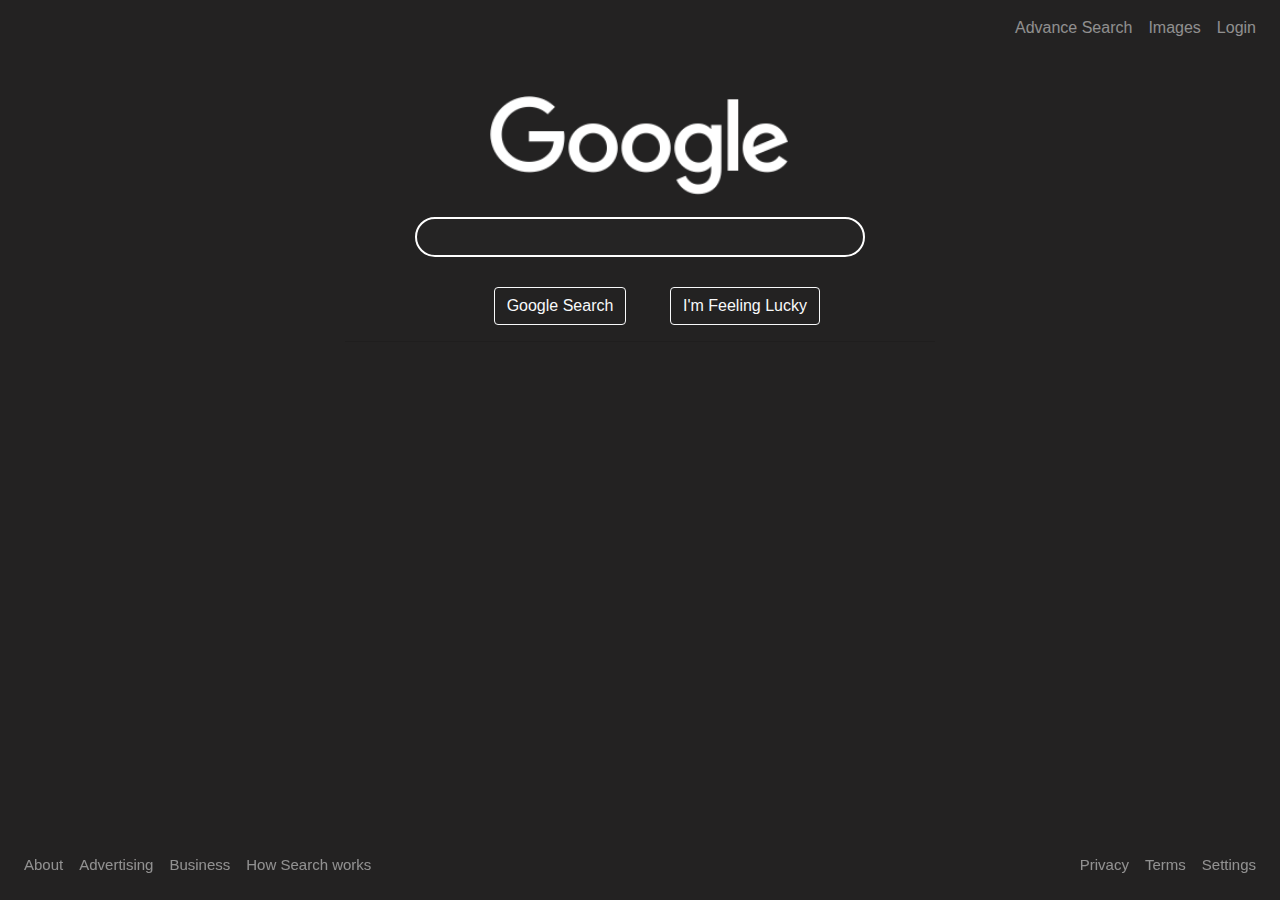
<file: index.html>
<!DOCTYPE html>
<html lang="en">
<head>
    <meta charset="UTF-8">
    <meta http-equiv="X-UA-Compatible" content="IE=edge">
    <meta name="viewport" content="width=device-width, initial-scale=1.0">
    <title>Google</title>
    <link rel="stylesheet" href="index.css">
    <link rel="stylesheet" href="https://cdn.jsdelivr.net/npm/bootstrap@4.0.0/dist/css/bootstrap.min.css"
      integrity="sha384-Gn5384xqQ1aoWXA+058RXPxPg6fy4IWvTNh0E263XmFcJlSAwiGgFAW/dAiS6JXm"
      crossorigin="anonymous"/>
    <script src="https://code.jquery.com/jquery-3.2.1.slim.min.js"
      integrity="sha384-KJ3o2DKtIkvYIK3UENzmM7KCkRr/rE9/Qpg6aAZGJwFDMVNA/GpGFF93hXpG5KkN"
      crossorigin="anonymous"></script>
    <script src="https://cdn.jsdelivr.net/npm/popper.js@1.12.9/dist/umd/popper.min.js"
      integrity="sha384-ApNbgh9B+Y1QKtv3Rn7W3mgPxhU9K/ScQsAP7hUibX39j7fakFPskvXusvfa0b4Q"
      crossorigin="anonymous"></script>
    <script src="https://cdn.jsdelivr.net/npm/bootstrap@4.0.0/dist/js/bootstrap.min.js"
      integrity="sha384-JZR6Spejh4U02d8jOt6vLEHfe/JQGiRRSQQxSfFWpi1MquVdAyjUar5+76PVCmYl"
      crossorigin="anonymous"></script>
</head>
<body style="background-color: rgb(35, 34, 34);">
    <div>
                  <nav class="navbar navbar-expand-sm navbar-dark shadow-10-strong">
                    <ul class="navbar-nav ml-auto">
                        <li class="nav-item">
                          <a class="nav-link"  href="advance.html">
                            Advance Search
                          </a>
                      </li>                  
                      <li class="nav-item">
                        <a class="nav-link"  href="image.html">
                         Images
                        </a>
                    </li>
                        <li class="nav-item">
                          <form id="logout" method="POST">
                            <input type ="hidden">
                        </form>
                          <a class="nav-link" href="#">
                            Login
                          </a>
                      </li>
                    </ul>
                </nav>

                <div class="main">
                  <a href="index.html"><img src="googlelogo_light_color_272x92dp.png" alt="" width="300"></a><br>
                    <form action="https://www.google.com/search">
                   
                      <input type="text" name="q"><br>
                    </form>
                      <div class="container">
                        <div class="row">
                          <div class="col">
                            <form action="https://www.google.com/search"><a href="https://www.google.com/doodles">
                      <button type="button" class="btn button2 btn-outline-light">Google Search</button></a>
                    </form></div>
                      <div class="col">
                  <form action="https://www.google.com/doodles"><a href="https://www.google.com/doodles">
                    <button type="button" class="btn button1 btn-outline-light">I'm Feeling Lucky</button></a>
                  </form></div>
                </div>
<hr>
                <!-- Image and text -->
                <nav class="navbar fixed-bottom" >
                  <hr>
                  <nav style="font-size: 15px;" class="navbar shadow-10-strong fixed-bottom navbar-expand-sm justify-content-between navbar-dark">
                    <div class="collapse navbar-collapse" id="navbarText">
                      <ul class="navbar-nav mr-auto">
                        <li class="nav-item ">
                          <a class="nav-link" href="#">About <span class="sr-only">(current)</span></a>
                        </li>
                        <li class="nav-item">
                          <a class="nav-link" href="#">Advertising</a>
                        </li>
                        <li class="nav-item">
                          <a class="nav-link" href="#">Business</a>
                        </li>
                        <li class="nav-item">
                          <a class="nav-link" href="#">How Search works</a>
                        </li>
                      </ul>
                      <span class="navbar-text">
                        <ul class="navbar-nav mr-auto">
                          <li class="nav-item ">
                            <a class="nav-link" href="#">Privacy </a>
                          </li>
                          <li class="nav-item">
                            <a class="nav-link" href="#">Terms</a>
                          </li>
                          <li class="nav-item">
                            <a class="nav-link" href="#">Settings</a>
                          </li>
                        </ul>
                      </span>
                    </div>
                  </nav>
              </div>
            </div>
          </div>
</body>
</html>
</file>
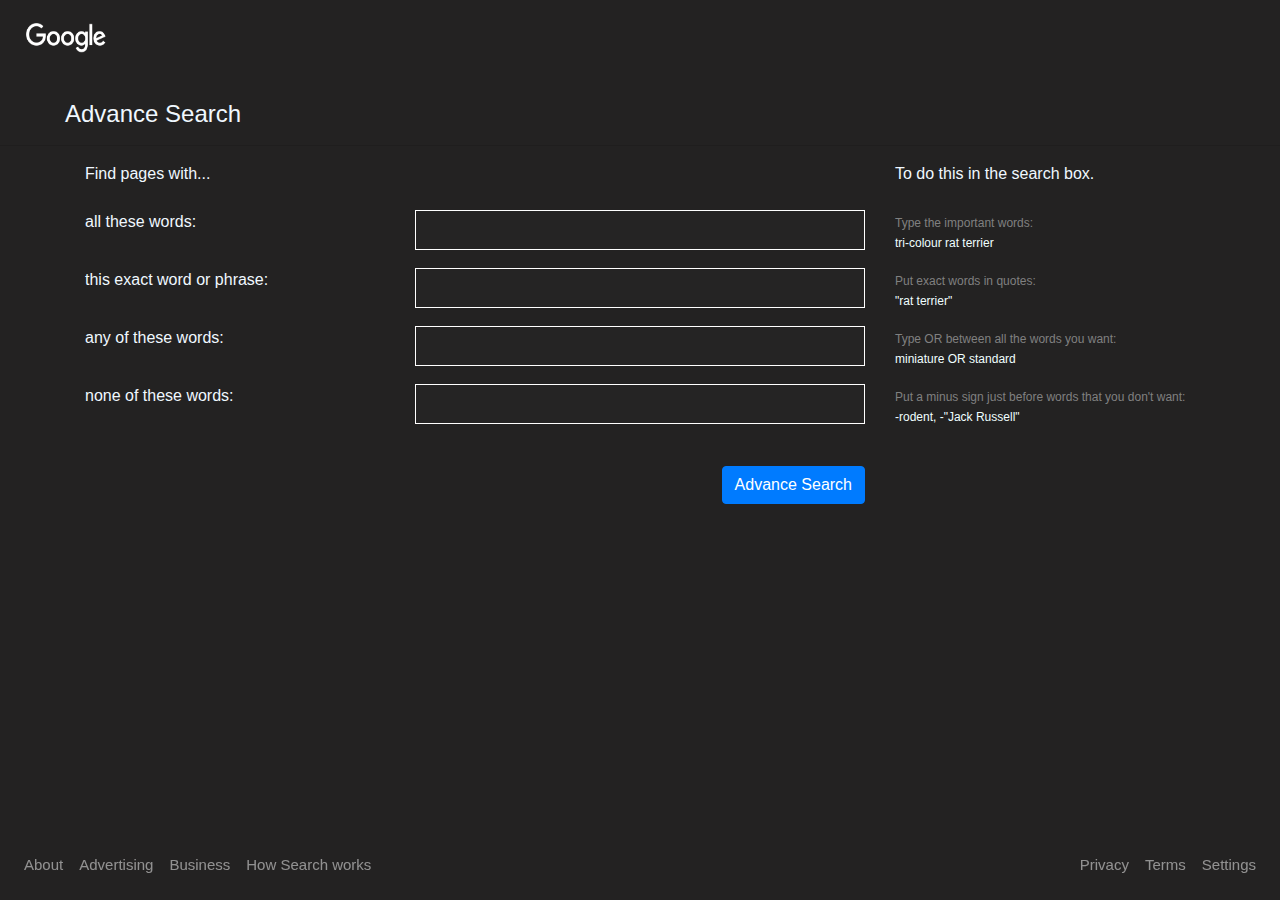
<file: advance.html>
<!DOCTYPE html>
<html lang="en">
<head>
    <link rel="stylesheet" href="index.css">
    <link rel="stylesheet" href="https://cdn.jsdelivr.net/npm/bootstrap@4.0.0/dist/css/bootstrap.min.css"
      integrity="sha384-Gn5384xqQ1aoWXA+058RXPxPg6fy4IWvTNh0E263XmFcJlSAwiGgFAW/dAiS6JXm"
      crossorigin="anonymous"/>
    <script src="https://code.jquery.com/jquery-3.2.1.slim.min.js"
      integrity="sha384-KJ3o2DKtIkvYIK3UENzmM7KCkRr/rE9/Qpg6aAZGJwFDMVNA/GpGFF93hXpG5KkN"
      crossorigin="anonymous"></script>
    <script src="https://cdn.jsdelivr.net/npm/popper.js@1.12.9/dist/umd/popper.min.js"
      integrity="sha384-ApNbgh9B+Y1QKtv3Rn7W3mgPxhU9K/ScQsAP7hUibX39j7fakFPskvXusvfa0b4Q"
      crossorigin="anonymous"></script>
    <script src="https://cdn.jsdelivr.net/npm/bootstrap@4.0.0/dist/js/bootstrap.min.js"
      integrity="sha384-JZR6Spejh4U02d8jOt6vLEHfe/JQGiRRSQQxSfFWpi1MquVdAyjUar5+76PVCmYl"
      crossorigin="anonymous"></script>
    <meta charset="UTF-8">
    <meta http-equiv="X-UA-Compatible" content="IE=edge">
    <meta name="viewport" content="width=device-width, initial-scale=1.0">
    <title>Google Advance Search</title>
</head>
<body style="background-color: rgb(35, 34, 34);">
    <!-- Just an image -->
<nav class="navbar navbar-expand-sm navbar-dark shadow-10-strong">
    <a class="navbar-brand" href="index.html">
      <img src="googlelogo_light_color_272x92dp.png" width="80" height="30" alt="" style="margin: 10px;">
    </a>
</nav>
<br>
    <h4 style="color: aliceblue;margin-left: 65px;">Advance Search</h4><hr>
<form action="https://www.google.com/search" >
    <div class="container" style="color: aliceblue;">
        <div class="row">
            <div class="col">
                Find pages with...
            </div>
            <div class="col">
              
            </div>
            <div class="col" style="margin-left:150px; ;">
                To do this in the search box.
            </div>
          </div>
        <br>
        <div class="row">
            <div class="col">
                all these words:
            </div>
            <div class="col">
              <input type="text" name="as_q">
            </div>
            <div class="col">
                <span class="size">Type the important words:<p class="color_text"> tri-colour rat terrier</p></span>
            </div>
          </div>
          <div class="row">
            <div class="col">
                this exact word or phrase:
            </div>
            <div class="col">
                <input type="text" name="as_epq">            
            </div>
            <div class="col">
                <span class="size">Put exact words in quotes:<p class="color_text"> "rat terrier"</p></span>
            </div>
          </div>
          <div class="row">
                <div class="col">
                    any of these words: 
                </div>
                <div class="col">
                    <input type="text" name="as_oq">            
                </div>
                <div class="col">
                    <span class="size">Type OR between all the words you want:<p class="color_text"> miniature OR standard</p></span>
                </div>
          </div>
          <div class="row">
            <div class="col">
                none of these words: 
            </div>
            <div class="col">
                <input type="text" name="as_eq">            
            </div>
            <div class="col">
            <span class="size" >Put a minus sign just before words that you don't want:<p class="color_text"> -rodent, -"Jack Russell"</p></span>
            </div>
            </div>
          <div class="row">
            <div class="col">
            </div>
            <div class="col" style="text-align: right;margin-left: 150px;"><br>
                <button type="submit" class="btn btn-primary" value="Advance Search">Advance Search</button>         </div>
            <div class="col">
            </div>
          </div>
  </div>
</form>

        <nav class="navbar fixed-bottom" >
            <hr>
            <nav style="font-size: 15px;" class="navbar shadow-10-strong fixed-bottom navbar-expand-sm justify-content-between navbar-dark">
              <div class="collapse navbar-collapse" id="navbarText">
                <ul class="navbar-nav mr-auto">
                  <li class="nav-item ">
                    <a class="nav-link" href="#">About <span class="sr-only">(current)</span></a>
                  </li>
                  <li class="nav-item">
                    <a class="nav-link" href="#">Advertising</a>
                  </li>
                  <li class="nav-item">
                    <a class="nav-link" href="#">Business</a>
                  </li>
                  <li class="nav-item">
                    <a class="nav-link" href="#">How Search works</a>
                  </li>
                </ul>
                <span class="navbar-text">
                  <ul class="navbar-nav mr-auto">
                    <li class="nav-item ">
                      <a class="nav-link" href="#">Privacy </a>
                    </li>
                    <li class="nav-item">
                      <a class="nav-link" href="#">Terms</a>
                    </li>
                    <li class="nav-item">
                      <a class="nav-link" href="#">Settings</a>
                    </li>
                  </ul>
                </span>
              </div>
            </nav>
</body>
</html>
</file>
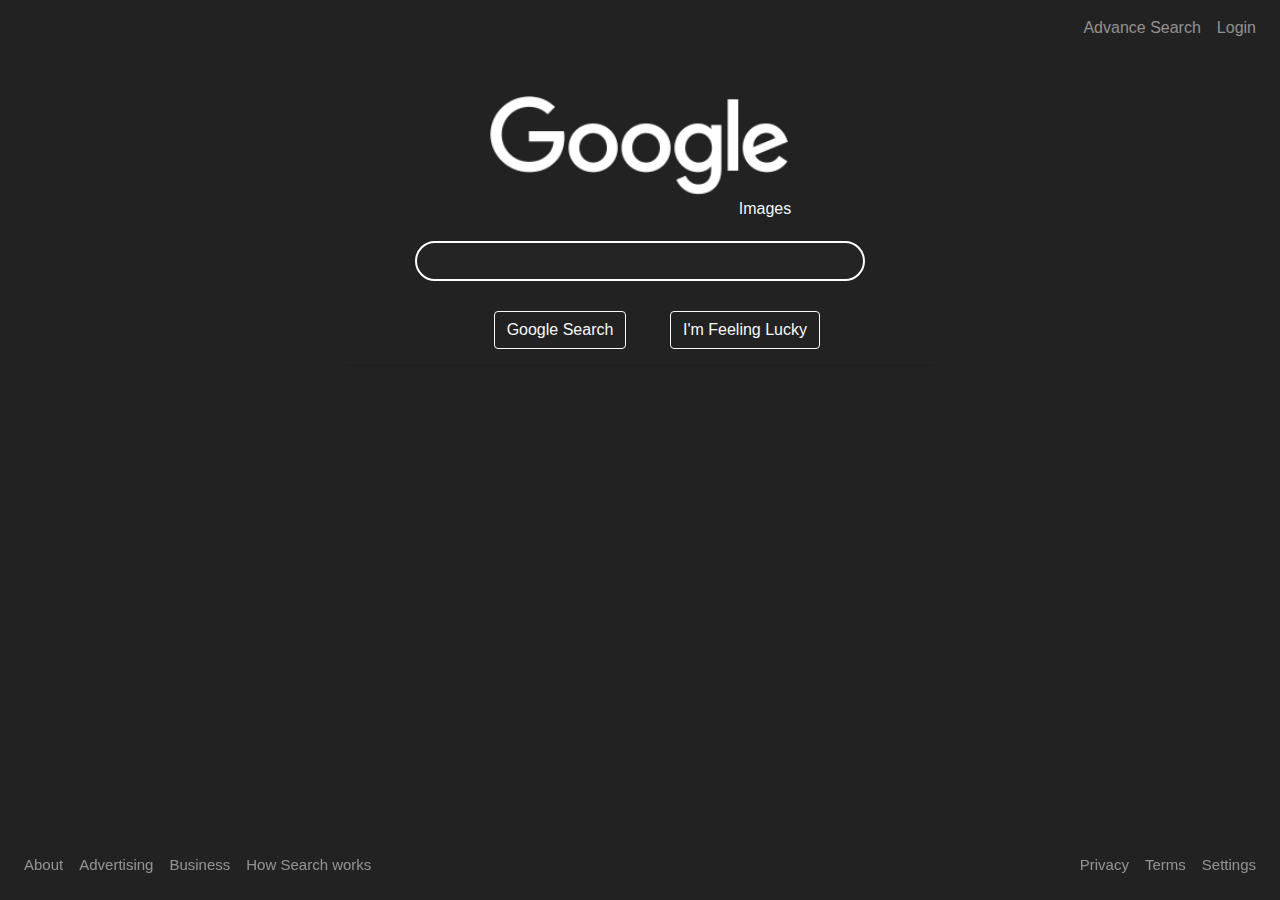
<file: image.html>
<!DOCTYPE html>
<html lang="en">
<head>
    <meta charset="UTF-8">
    <meta http-equiv="X-UA-Compatible" content="IE=edge">
    <meta name="viewport" content="width=device-width, initial-scale=1.0">
    <title>Google Image</title>
    <link rel="stylesheet" href="index.css">
    <link rel="stylesheet" href="https://cdn.jsdelivr.net/npm/bootstrap@4.0.0/dist/css/bootstrap.min.css"
      integrity="sha384-Gn5384xqQ1aoWXA+058RXPxPg6fy4IWvTNh0E263XmFcJlSAwiGgFAW/dAiS6JXm"
      crossorigin="anonymous"/>
    <script src="https://code.jquery.com/jquery-3.2.1.slim.min.js"
      integrity="sha384-KJ3o2DKtIkvYIK3UENzmM7KCkRr/rE9/Qpg6aAZGJwFDMVNA/GpGFF93hXpG5KkN"
      crossorigin="anonymous"></script>
    <script src="https://cdn.jsdelivr.net/npm/popper.js@1.12.9/dist/umd/popper.min.js"
      integrity="sha384-ApNbgh9B+Y1QKtv3Rn7W3mgPxhU9K/ScQsAP7hUibX39j7fakFPskvXusvfa0b4Q"
      crossorigin="anonymous"></script>
    <script src="https://cdn.jsdelivr.net/npm/bootstrap@4.0.0/dist/js/bootstrap.min.js"
      integrity="sha384-JZR6Spejh4U02d8jOt6vLEHfe/JQGiRRSQQxSfFWpi1MquVdAyjUar5+76PVCmYl"
      crossorigin="anonymous"></script>
</head>
<body style="background-color: rgb(35, 34, 34);">
    <div>
                  <nav class="navbar navbar-expand-sm navbar-dark shadow-10-strong">
                    <ul class="navbar-nav ml-auto">
                        <li class="nav-item">
                          <a class="nav-link"  href="advance.html">
                            Advance Search
                          </a>
                      </li>                  
                        <li class="nav-item">
                          <form id="logout" method="POST">
                            <input type ="hidden">
                        </form>
                          <a class="nav-link" href="#">
                            Login
                          </a>
                      </li>
                    </ul>
                </nav>

                <div class="main">
                   <a href="index.html"><img src="googlelogo_light_color_272x92dp.png" alt="" width="300"></a><br><span style="margin-left: 250px;">Images</span><br>
                    <form action="https://www.google.com/search" method="get">
                   <input name="tbm" value="isch" type="hidden"><input name="sxsrf" value="AJOqlzXR2AAkjFDZD6Q-N2WSSPyuh5_QVg:1677432929844" type="hidden"><input name="source" type="hidden" value="hp"><input name="biw" type="hidden" value="229"><input name="bih" type="hidden" value="519"><input value="YZj7Y7XZMYGgseMPppGHqAM" name="ei" type="hidden"><input value="AK50M_UAAAAAY_umcbW5loIQ66aaQuf0ip2Nvm6t5But" name="iflsig" type="hidden">
                      <input type="text" name="q"><br>
                    </form>
                      <div class="container">
                        <div class="row">
                          <div class="col">
                            <form action=""><a href="https://www.google.com/doodles">
                      <button type="button" class="btn button2 btn-outline-light">Google Search</button></a>
                    </form>
                </div>
                      <div class="col">
                        <form>
                  <a href="https://www.google.com/doodles"> 
                    <button  class="btn button1 btn-outline-light"  value="I'm Feeling Lucky">I'm Feeling Lucky</button></a>
                    </form>
                  </div>
                  
                </div>
                <hr>
                <nav class="navbar fixed-bottom" >
                  <hr>
                  <nav style="font-size: 15px;" class="navbar shadow-10-strong fixed-bottom navbar-expand-sm justify-content-between navbar-dark">
                    <div class="collapse navbar-collapse" id="navbarText">
                      <ul class="navbar-nav mr-auto">
                        <li class="nav-item ">
                          <a class="nav-link" href="#">About <span class="sr-only">(current)</span></a>
                        </li>
                        <li class="nav-item">
                          <a class="nav-link" href="#">Advertising</a>
                        </li>
                        <li class="nav-item">
                          <a class="nav-link" href="#">Business</a>
                        </li>
                        <li class="nav-item">
                          <a class="nav-link" href="#">How Search works</a>
                        </li>
                      </ul>
                      <span class="navbar-text">
                        <ul class="navbar-nav mr-auto">
                          <li class="nav-item ">
                            <a class="nav-link" href="#">Privacy </a>
                          </li>
                          <li class="nav-item">
                            <a class="nav-link" href="#">Terms</a>
                          </li>
                          <li class="nav-item">
                            <a class="nav-link" href="#">Settings</a>
                          </li>
                        </ul>
                      </span>
                    </div>
                  </nav>
              </div>
            </div>
          </div>
</body>
</html>
</file>
<file: index.css>
body{
    margin: auto;
    background-color: black;
}

.main{
    color: aliceblue;
    margin:auto;
    margin: auto;
    width: 50%;
    padding: 10px;
    text-align: center;
    margin-top: 30px;
    
}

form >input{
    margin-top: 20px;
    background-color: rgba(60, 59, 59, 0.1);
    color: rgb(255, 255, 255);
    border: 2px solid white ;
    border-radius: 40px;
    font-size: 17px;
    padding: -30px;
	width:450px ;
	height: 40px;
	padding-left: 10px;
}

div >input{
    background-color: rgba(60, 59, 59, 0.1);
    color: rgb(255, 255, 255);
    border: 0.2px solid white ;
    border-radius: 0px;
    font-size: 17px;
    padding: -30px;
	width:450px ;
	height: 40px;
	padding-left: 20px;
}

button{
	margin-top:100px;
	
}

.button1{
	margin-top:30px;
	margin-left: -100px;
}

.button2{
	margin-top:30px;
	margin-right:-150px ;
}

.size{
	font-size: 12px;
	color: gray;
}

.color_text{
	color: azure;
}
</file>
